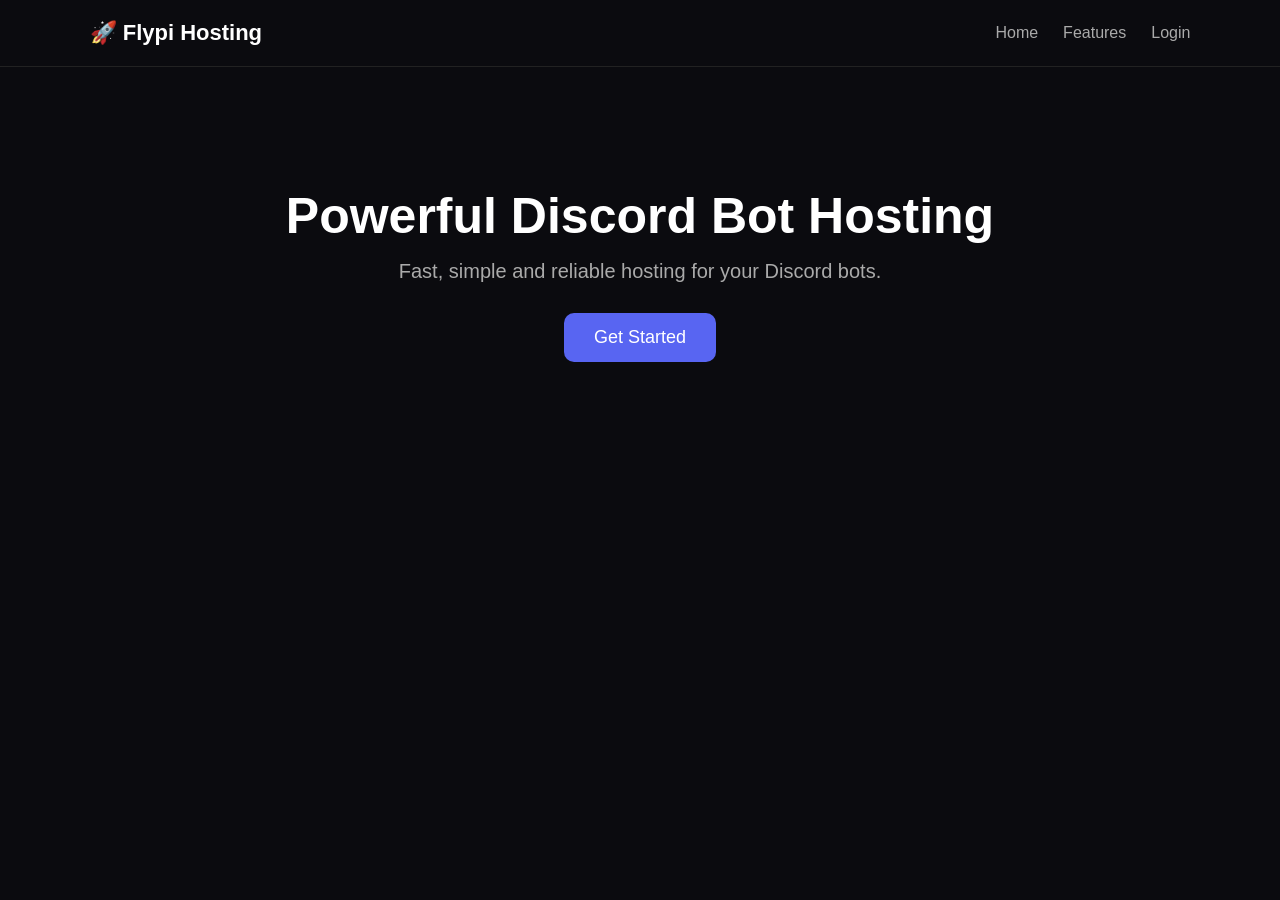
<file: index.html>
<!DOCTYPE html>
<html lang="en">
<head>
  <meta charset="UTF-8">
  <meta name="viewport" content="width=device-width, initial-scale=1.0">
  <title>Flypi Hosting</title>

  <link rel="stylesheet" href="style.css">
</head>

<body>

  <nav>
    <div class="logo">🚀 Flypi Hosting</div>

    <div class="nav-links">
      <a href="#">Home</a>
      <a href="#">Features</a>
      <a href="#">Login</a>
    </div>
  </nav>

  <main>
    <h1>Powerful Discord Bot Hosting</h1>

    <p>
      Fast, simple and reliable hosting for your Discord bots.
    </p>


<a href="dashboard.html" class="get-started">Get Started</a>
  </main>
  

  
</body>
</html>
</file>
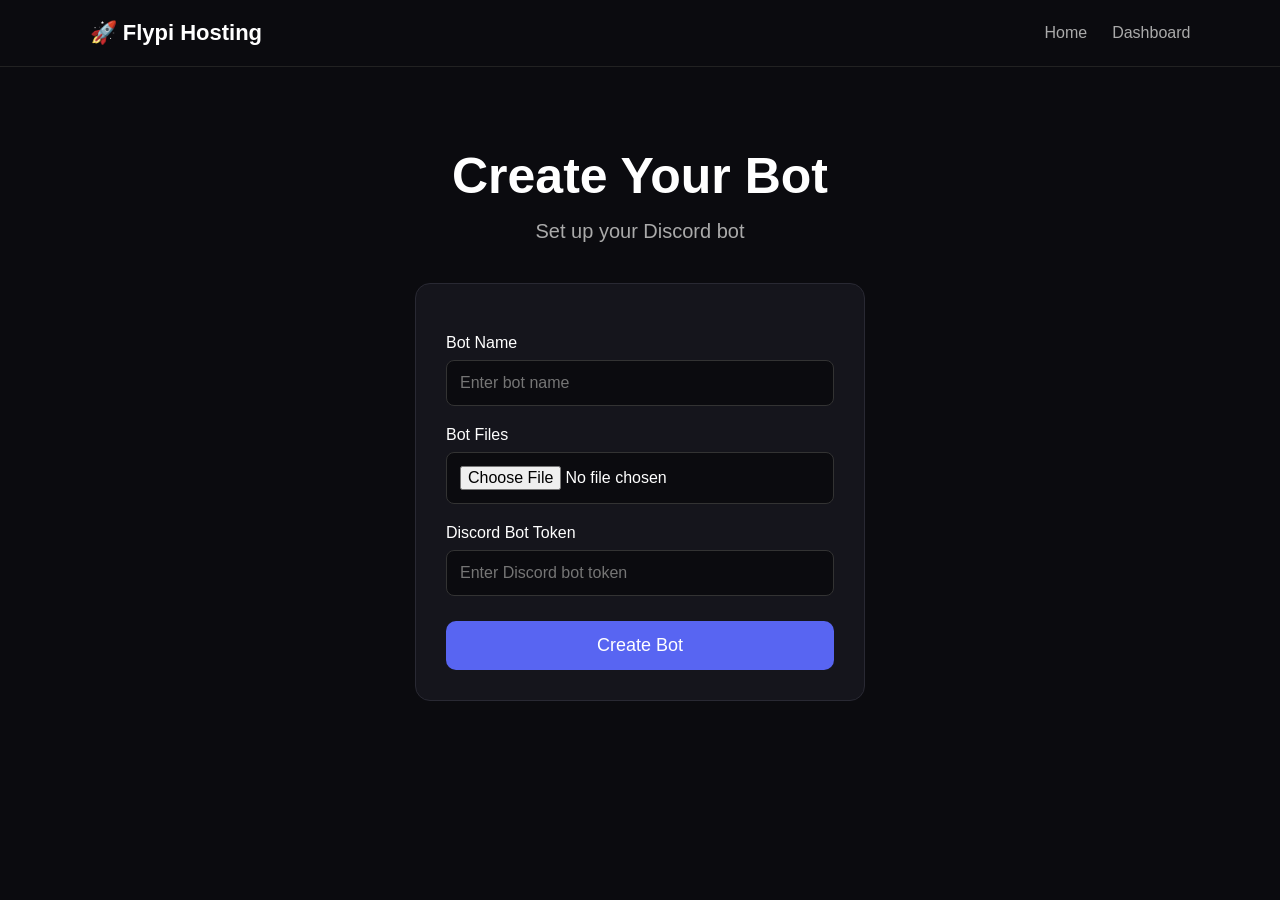
<file: create-bot.html>
<!DOCTYPE html>
<html lang="en">
<head>
  <meta charset="UTF-8">
  <meta name="viewport" content="width=device-width, initial-scale=1.0">
  <title>Flypi Hosting - Create Bot</title>
  <link rel="stylesheet" href="style.css">
</head>

<body>

  <nav>
    <div class="logo">🚀 Flypi Hosting</div>

    <div class="nav-links">
      <a href="index.html">Home</a>
      <a href="dashboard.html">Dashboard</a>
    </div>
  </nav>

  <main class="create-bot">
    <h1>Create Your Bot</h1>

    <p>Set up your Discord bot</p>

    <div class="form-box">

      <label for="bot-name">Bot Name</label>

      <input
        type="text"
        id="bot-name"
        placeholder="Enter bot name"
      >

      <label for="bot-file">Bot Files</label>

      <input type="file" id="bot-file" accept=".zip">

      <label for="bot-token">Discord Bot Token</label>

<input
  type="password"
  id="bot-token"
  placeholder="Enter Discord bot token"
>

      <button onclick="createBot()">Create Bot</button>

    </div>
  </main>
<script>
  async function createBot() {
    const botName = document.getElementById("bot-name").value;
    const botFile = document.getElementById("bot-file").files[0];
    const botToken = document.getElementById("bot-token").value;

    if (botName === "") {
      alert("Please enter a bot name.");
      return;
    }
    
    if (botToken === "") {
  alert("Please enter your Discord bot token.");
  return;
    }

    if (!botFile) {
      alert("Please select a bot file.");
      return;
    }

    const formData = new FormData();

    formData.append("botFile", botFile);
    formData.append("botName", botName);
    formData.append("botToken", botToken);
    
    try {
      const response = await fetch(
        "https://flypi-hosting-backend.onrender.com/upload",
        {
          method: "POST",
          body: formData
        }
      );

      const result = await response.json();

      if (result.success) {
        alert(
           result.message + "\n\n" +
          "Bot: " + botName + "\n" +
          "File: " + result.bot.fileName
        );
      } else {
        alert("Upload failed ❌");
      }

    } catch (error) {
      console.error(error);
      alert("Server connection failed ❌");
    }
  }
</script>
</body>
</html>
</file>
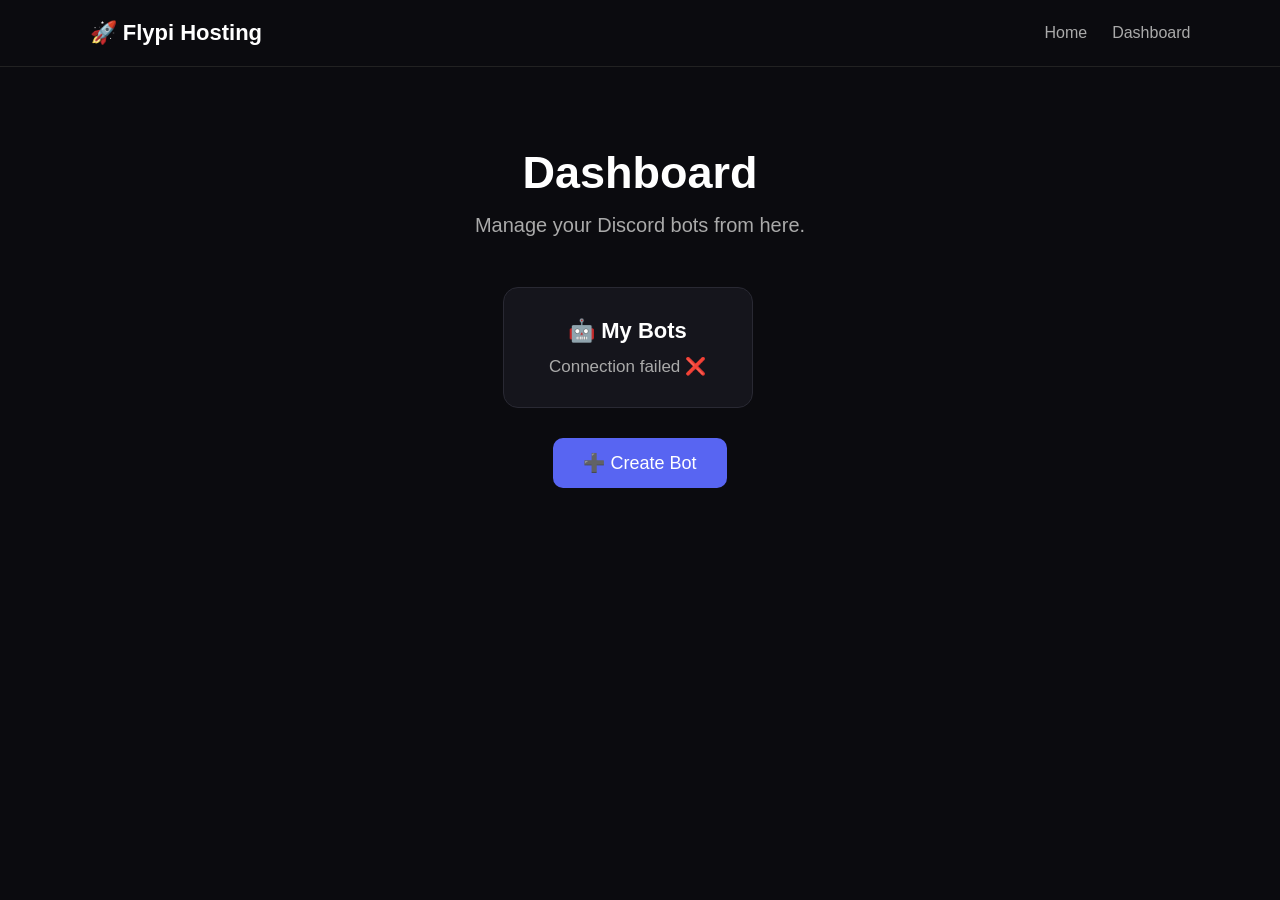
<file: dashboard.html>
<!DOCTYPE html>
<html lang="en">

<head>
  <meta charset="UTF-8">
  <meta name="viewport" content="width=device-width, initial-scale=1.0">
  <title>Flypi Hosting - Dashboard</title>
  <link rel="stylesheet" href="style.css">
</head>

<body>

<nav>
  <div class="logo">🚀 Flypi Hosting</div>

  <div class="nav-links">
    <a href="index.html">Home</a>
    <a href="dashboard.html">Dashboard</a>
  </div>
</nav>

<main class="dashboard">

  <h1>Dashboard</h1>
  <p>Manage your Discord bots from here.</p>

  <div class="cards">

    <div class="card">
      <h2>🤖 My Bots</h2>
      <p id="bot-count">Loading...</p>
    </div>

    <div id="bot-list"></div>

  </div>

  <a href="create-bot.html" class="get-started">
    ➕ Create Bot
  </a>

</main>

  <script>

async function loadBots() {

  try {

    const response = await fetch(
      "https://flypi-hosting-backend.onrender.com/bots"
    );

    const result = await response.json();

    if (!result.success) {
      throw new Error("Failed to load bots");
    }

    document.getElementById("bot-count").textContent =
      result.bots.length + " Bots";

    const botList = document.getElementById("bot-list");

    botList.innerHTML = "";

    result.bots.forEach((bot) => {

      const botCard = document.createElement("div");

      botCard.className = "card";

      botCard.innerHTML = `
        <h2>🤖 ${bot.name}</h2>

        <p>📦 ${bot.fileName}</p>

        <p>
          ${bot.status === "Running" ? "🟢 Running" : "🔴 Offline"}
        </p>

        <button onclick="startBot('${bot.id}')">
          ▶️ Start Bot
        </button>

        <button onclick="stopBot('${bot.id}')">
          ⏹️ Stop Bot
        </button>
      `;

      botList.appendChild(botCard);

    });

  } catch (error) {

    console.error(error);

    document.getElementById("bot-count").textContent =
      "Connection failed ❌";

  }

}


async function startBot(botId) {

  try {

    const response = await fetch(
      "https://flypi-hosting-backend.onrender.com/start",
      {
        method: "POST",
        headers: {
          "Content-Type": "application/json"
        },
        body: JSON.stringify({
          botId: botId
        })
      }
    );

    const result = await response.json();

    alert(result.message);

    if (result.success) {
      loadBots();
    }

  } catch (error) {

    console.error(error);

    alert("Server connection failed ❌");

  }

}


async function stopBot(botId) {

  try {

    const response = await fetch(
      "https://flypi-hosting-backend.onrender.com/stop",
      {
        method: "POST",
        headers: {
          "Content-Type": "application/json"
        },
        body: JSON.stringify({
          botId: botId
        })
      }
    );

    const result = await response.json();

    alert(result.message);

    if (result.success) {
      loadBots();
    }

  } catch (error) {

    console.error(error);

    alert("Server connection failed ❌");

  }

}


loadBots();

  </script>



</body>
</html>
</file>
<file: style.css>
* {
  margin: 0;
  padding: 0;
  box-sizing: border-box;
}

body {
  background: #0b0b0f;
  color: white;
  font-family: Arial, sans-serif;
}

nav {
  display: flex;
  justify-content: space-between;
  align-items: center;
  padding: 20px 7%;
  border-bottom: 1px solid #222;
}

.logo {
  font-size: 22px;
  font-weight: bold;
}

.nav-links {
  display: flex;
  gap: 25px;
}

.nav-links a {
  color: #aaa;
  text-decoration: none;
}

.nav-links a:hover {
  color: white;
}

main {
  text-align: center;
  padding-top: 120px;
}

h1 {
  font-size: 50px;
}

p {
  margin-top: 15px;
  color: #aaa;
  font-size: 20px;
}

button {
  margin-top: 30px;
  padding: 14px 30px;
  border: none;
  border-radius: 10px;
  background: #5865f2;
  color: white;
  font-size: 18px;
  cursor: pointer;
}
.get-started {
  display: inline-block;
  margin-top: 30px;
  padding: 14px 30px;
  background: #5865f2;
  color: white;
  text-decoration: none;
  border-radius: 10px;
  font-size: 18px;
}

.get-started:hover {
  color: white;
  text-decoration: none;
}
.dashboard {
  padding: 80px 7%;
  text-align: center;
}

.dashboard h1 {
  font-size: 45px;
}

.cards {
  display: flex;
  justify-content: center;
  gap: 25px;
  margin-top: 50px;
  flex-wrap: wrap;
}

.card {
  width: 250px;
  padding: 30px;
  background: #15151c;
  border: 1px solid #292933;
  border-radius: 15px;
}

.card h2 {
  font-size: 22px;
}

.card p {
  margin-top: 12px;
  font-size: 17px;
}
.create-bot {
  padding: 80px 20px;
  text-align: center;
}

.form-box {
  width: 100%;
  max-width: 450px;
  margin: 40px auto;
  padding: 30px;
  background: #15151c;
  border: 1px solid #292933;
  border-radius: 15px;
  text-align: left;
}

.form-box label {
  display: block;
  margin-bottom: 8px;
  margin-top: 20px;
}

.form-box input {
  width: 100%;
  padding: 13px;
  border: 1px solid #333;
  border-radius: 8px;
  background: #0b0b0f;
  color: white;
  font-size: 16px;
}

.form-box button {
  width: 100%;
  margin-top: 25px;
}
</file>
